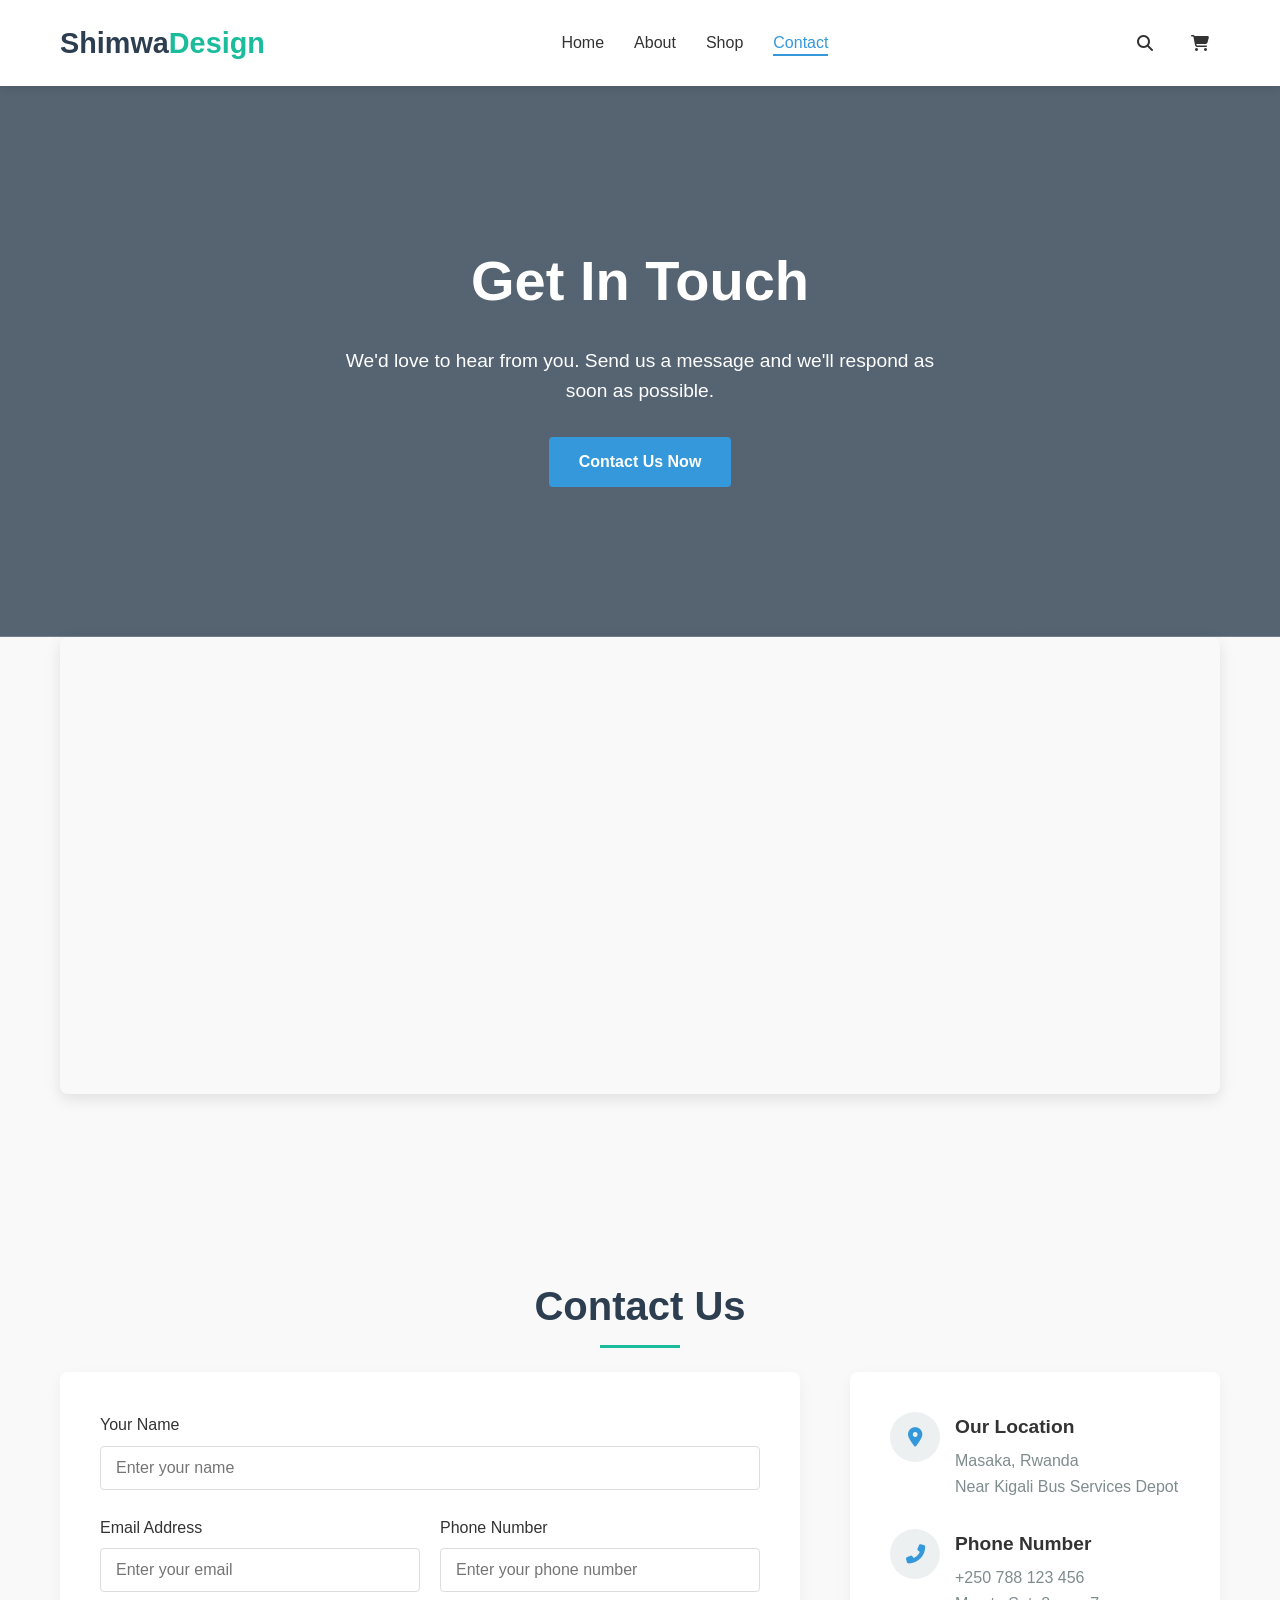
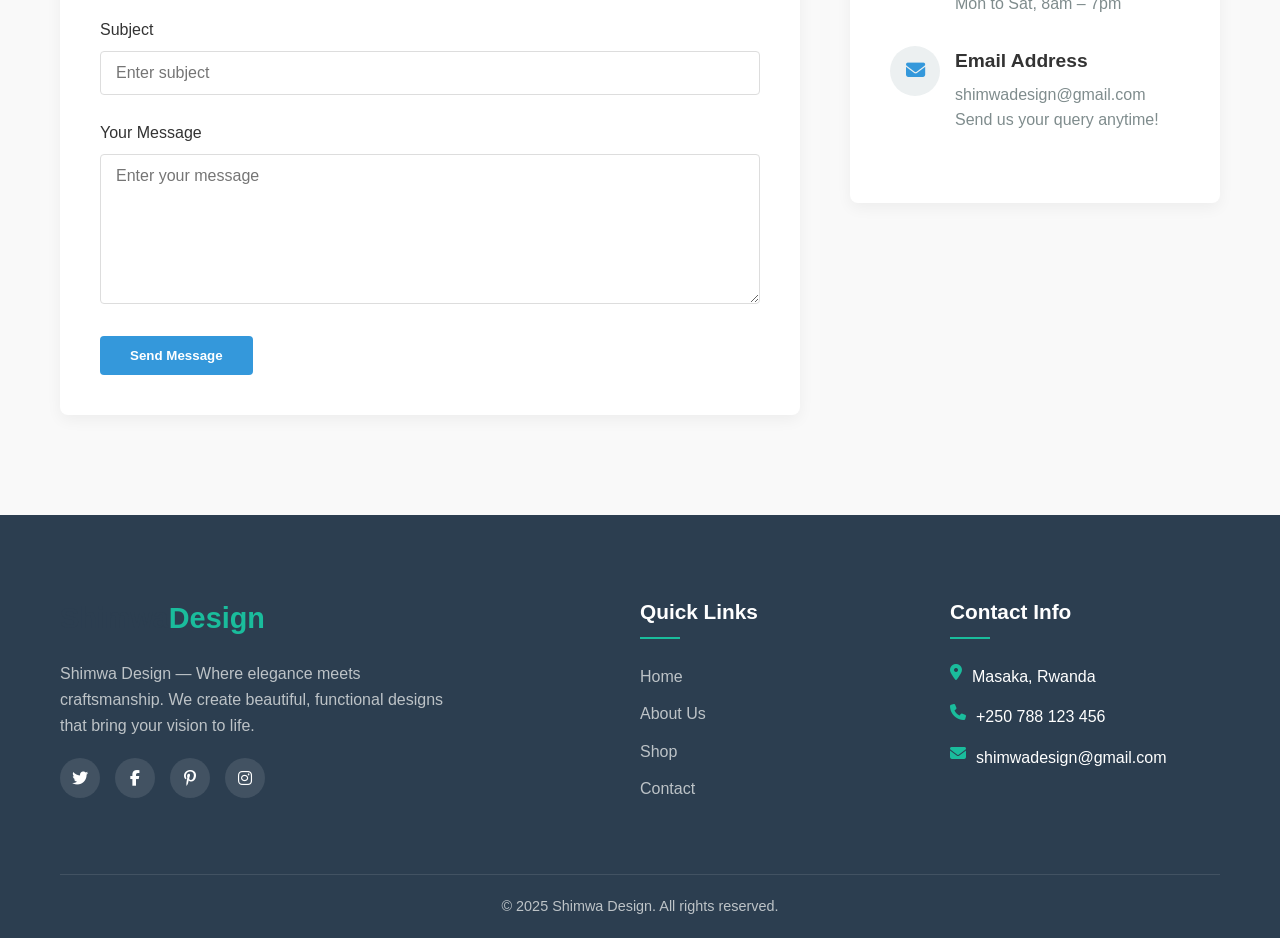
<file: contact.html>
<!DOCTYPE html>
<html lang="en">
<head>
    <meta charset="UTF-8">
    <meta name="viewport" content="width=device-width, initial-scale=1.0">
    <title>Shimwa Design | Contact Us</title>
    <link rel="stylesheet" href="https://cdnjs.cloudflare.com/ajax/libs/font-awesome/6.4.0/css/all.min.css">
    <link rel="stylesheet" href="assets/css/fundamental/styles.css">
</head>
<body>
    <!-- Header -->
    <header>
        <div class="container">
            <div class="header-container">
                <div class="logo">Shimwa<span>Design</span></div>
                
                <div class="mobile-toggle">
                    <i class="fas fa-bars"></i>
                </div>
                
                <nav>
                    <ul class="nav-menu">
                        <li><a href="index.html">Home</a></li>
                        <li><a href="about.html" class="active">About</a></li>
                        
                        <li><a href="shop.html">Shop</a></li>
                        <li><a href="contact.html">Contact</a></li>
                    </ul>
                </nav>
                
                 <div class="nav-icons">
                    <a href="#"><i class="fas fa-search"></i></a>
                    <a href="shop.html"><i class="fas fa-shopping-cart"></i></a>
                </div>
            </div>
        </div>
    </header>

    <!-- Hero Section -->
    <section class="hero">
        <div class="container">
            <h1>Get In Touch</h1>
            <p>We'd love to hear from you. Send us a message and we'll respond as soon as possible.</p>
            <a href="#contact" class="btn">Contact Us Now</a>
        </div>
    </section>

    <!-- Map Section -->
    <section class="map-section">
        <div class="container">
            <div class="map-container">
                <iframe 
                    src="https://www.google.com/maps/embed?pb=!1m18!1m12!1m3!1d3987.4399221094964!2d30.108230738243957!3d-1.9784493367802307!2m3!1f0!2f0!3f0!3m2!1i1024!2i768!4f13.1!3m3!1m2!1s0x19dca92011b71347%3A0xcbf2ae54c153042d!2sIPRC%20Kicukiro%20Ecology%20Tennis%20Club!5e0!3m2!1sen!2srw!4v1756134521044!5m2!1sen!2srw" 
                    width="100%" 
                    height="450" 
                    style="border:0;" 
                    allowfullscreen="" 
                    loading="lazy" 
                    referrerpolicy="no-referrer-when-downgrade">
                </iframe>
            </div>
        </div>
    </section>

    <!-- Contact Section -->
    <section class="contact-section" id="contact">
        <div class="container">
            <h2 class="section-title">Contact Us</h2>
            
            <div class="contact-container">
                <div class="contact-form">
                    <form id="contactForm">
                        <div class="form-group">
                            <label for="name">Your Name</label>
                            <input type="text" id="name" class="form-control" placeholder="Enter your name" required>
                        </div>
                        
                        <div class="form-row">
                            <div class="form-group">
                                <label for="email">Email Address</label>
                                <input type="email" id="email" class="form-control" placeholder="Enter your email" required>
                            </div>
                            
                            <div class="form-group">
                                <label for="phone">Phone Number</label>
                                <input type="tel" id="phone" class="form-control" placeholder="Enter your phone number">
                            </div>
                        </div>
                        
                        <div class="form-group">
                            <label for="subject">Subject</label>
                            <input type="text" id="subject" class="form-control" placeholder="Enter subject" required>
                        </div>
                        
                        <div class="form-group">
                            <label for="message">Your Message</label>
                            <textarea id="message" class="form-control" placeholder="Enter your message" required></textarea>
                        </div>
                        
                        <button type="submit" class="btn">Send Message</button>
                    </form>
                </div>
                
                <div class="contact-info">
                    <div class="info-item">
                        <div class="info-icon">
                            <i class="fas fa-map-marker-alt"></i>
                        </div>
                        <div class="info-content">
                            <h3>Our Location</h3>
                            <p>Masaka, Rwanda<br>Near Kigali Bus Services Depot</p>
                        </div>
                    </div>
                    
                    <div class="info-item">
                        <div class="info-icon">
                            <i class="fas fa-phone-alt"></i>
                        </div>
                        <div class="info-content">
                            <h3>Phone Number</h3>
                            <p>+250 788 123 456<br>Mon to Sat, 8am – 7pm</p>
                        </div>
                    </div>
                    
                    <div class="info-item">
                        <div class="info-icon">
                            <i class="fas fa-envelope"></i>
                        </div>
                        <div class="info-content">
                            <h3>Email Address</h3>
                            <p>shimwadesign@gmail.com<br>Send us your query anytime!</p>
                        </div>
                    </div>
                </div>
            </div>
        </div>
    </section>

    <!-- Footer -->
    <footer>
        <div class="container">
            <div class="footer-container">
                <div class="footer-about">
                    <div class="logo">Shimwa<span>Design</span></div>
                    <p>Shimwa Design — Where elegance meets craftsmanship. We create beautiful, functional designs that bring your vision to life.</p>
                    <div class="social-links">
                        <a href="#"><i class="fab fa-twitter"></i></a>
                        <a href="#"><i class="fab fa-facebook-f"></i></a>
                        <a href="#"><i class="fab fa-pinterest-p"></i></a>
                        <a href="#"><i class="fab fa-instagram"></i></a>
                    </div>
                </div>
                
                <div class="footer-links">
                    <h3>Quick Links</h3>
                    <ul>
                        <li><a href="index.html">Home</a></li>
                        <li><a href="about.html">About Us</a></li>
                       <li><a href="shop.html">Shop</a></li>
                        <li><a href="contact.html">Contact</a></li>
                    </ul>
                </div>
                
                <div class="footer-contact">
                    <h3>Contact Info</h3>
                    <ul>
                        <li>
                            <i class="fas fa-map-marker-alt"></i>
                            <span>Masaka, Rwanda</span>
                        </li>
                        <li>
                            <i class="fas fa-phone"></i>
                            <span>+250 788 123 456</span>
                        </li>
                        <li>
                            <i class="fas fa-envelope"></i>
                            <span>shimwadesign@gmail.com</span>
                        </li>
                    </ul>
                </div>
            </div>
            
            <div class="footer-bottom">
                <p>&copy; 2025 Shimwa Design. All rights reserved.</p>
            </div>
        </div>
    </footer>

    <script src="assets/js/fundamental/script.js"></script>
</body>
</html>
</file>
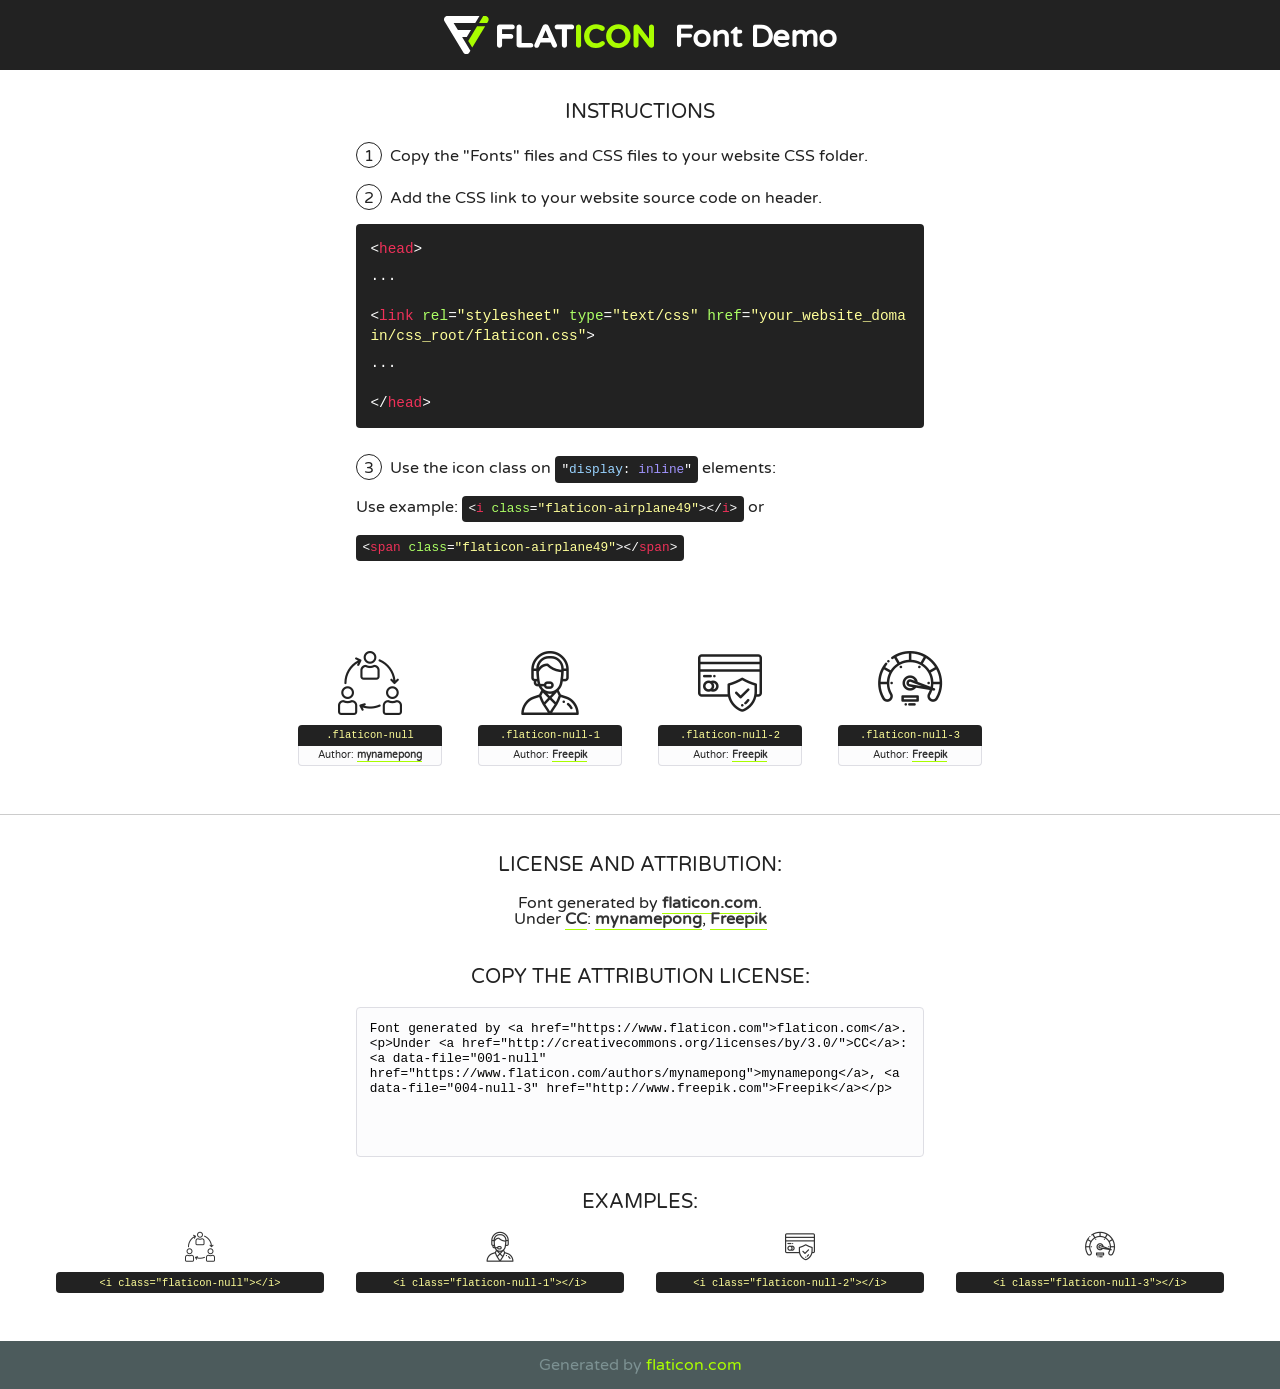
<file: assets/fonts/flaticon.html>
<!DOCTYPE html>
<!--
  Flaticon icon font: Flaticon
  Creation date: 03/06/2020 12:20
-->
<html>
<!DOCTYPE html>
<html>

<head>
    <title>Flaticon WebFont</title>
    <link href="http://fonts.googleapis.com/css?family=Varela+Round" rel="stylesheet" type="text/css" />
    <link rel="stylesheet" type="text/css" href="flaticon.css">
    <meta charset="UTF-8">
    <style>
    html, body, div, span, applet, object, iframe,
    h1, h2, h3, h4, h5, h6, p, blockquote, pre,
    a, abbr, acronym, address, big, cite, code,
    del, dfn, em, img, ins, kbd, q, s, samp,
    small, strike, strong, sub, sup, tt, var,
    b, u, i, center,
    dl, dt, dd, ol, ul, li,
    fieldset, form, label, legend,
    table, caption, tbody, tfoot, thead, tr, th, td,
    article, aside, canvas, details, embed, 
    figure, figcaption, footer, header, hgroup, 
    menu, nav, output, ruby, section, summary,
    time, mark, audio, video {
        margin: 0;
        padding: 0;
        border: 0;
        font-size: 100%;
        font: inherit;
        vertical-align: baseline;
    }
    /* HTML5 display-role reset for older browsers */
    article, aside, details, figcaption, figure, 
    footer, header, hgroup, menu, nav, section {
        display: block;
    }
    body {
        line-height: 1;
    }
    ol, ul {
        list-style: none;
    }
    blockquote, q {
        quotes: none;
    }
    blockquote:before, blockquote:after,
    q:before, q:after {
        content: '';
        content: none;
    }
    table {
        border-collapse: collapse;
        border-spacing: 0;
    }
    body {
        font-family: 'Varela Round', Helvetica, Arial, sans-serif;
        font-size: 16px;
        color: #222;
    }
    a {
        color: #333;
        border-bottom: 1px solid #a9fd00;
        font-weight: bold;
        text-decoration: none;
    }
    * {
        -moz-box-sizing: border-box;
        -webkit-box-sizing: border-box;
        box-sizing: border-box;
        margin: 0;
        padding: 0;
    }
    [class^="flaticon-"]:before, [class*=" flaticon-"]:before, [class^="flaticon-"]:after, [class*=" flaticon-"]:after {
        font-family: Flaticon;
        font-size: 30px;
        font-style: normal;
        margin-left: 20px;
        color: #333;
    }
    .wrapper {
        max-width: 600px;
        margin: auto;
        padding: 0 1em;
    }
    .title {
        font-size: 1.25em;
        text-align: center;
        margin-bottom: 1em;
        text-transform: uppercase;
    }
    header {
        text-align: center;
        background-color: #222;
        color: #fff;
        padding: 1em;
    }
    header .logo {
        width: 210px;
        height: 38px;
        display: inline-block;
        vertical-align: middle;
        margin-right: 1em;
        border: none;
    }
    header strong {
        font-size: 1.95em;
        font-weight: bold;
        vertical-align: middle;
        margin-top: 5px;
        display: inline-block;
    }
    .demo {
        margin: 2em auto;
        line-height: 1.25em;
    }
    .demo ul li {
        margin-bottom: 1em;
    }
    .demo ul li .num {
        color: #222;
        border-radius: 20px;
        display: inline-block;
        width: 26px;
        padding: 3px;
        height: 26px;
        text-align: center;
        margin-right: 0.5em;
        border: 1px solid #222;
    }
    .demo ul li code {
        background-color: #222;
        border-radius: 4px;
        padding: 0.25em 0.5em;
        display: inline-block;
        color: #fff;
        font-family: Consolas,Monaco,Lucida Console,Liberation Mono,DejaVu Sans Mono,Bitstream Vera Sans Mono,Courier New, monospace;
        font-weight: lighter;
        margin-top: 1em;
        font-size: 0.8em;
        word-break: break-all;
    }
    .demo ul li code.big {
        padding: 1em;
        font-size: 0.9em;
    }
    .demo ul li code .red {
        color: #EF3159;
    }
    .demo ul li code .green {
        color: #ACFF65;
    }
    .demo ul li code .yellow {
        color: #FFFF99;
    }
    .demo ul li code .blue {
        color: #99D3FF;
    }
    .demo ul li code .purple {
        color: #A295FF;
    }
    .demo ul li code .dots {
        margin-top: 0.5em;
        display: block;
    }
    #glyphs {
        border-bottom: 1px solid #ccc;
        padding: 2em 0;
        text-align: center;
    }
    .glyph {
        display: inline-block;
        width: 9em;
        margin: 1em;
        text-align: center;
        vertical-align: top;
        background: #FFF;
    }
    .glyph .glyph-icon {
        padding: 10px;
        display: block;
        font-family:"Flaticon";
        font-size: 64px;
        line-height: 1;
    }
    .glyph .glyph-icon:before {
        font-size: 64px;
        color: #222;
        margin-left: 0;
    }
    .class-name {
        font-size: 0.65em;
        background-color: #222;
        color: #fff;
        border-radius: 4px 4px 0 0;
        padding: 0.5em;
        color: #FFFF99;
        font-family: Consolas,Monaco,Lucida Console,Liberation Mono,DejaVu Sans Mono,Bitstream Vera Sans Mono,Courier New, monospace;
    }
    .author-name {
        font-size: 0.6em;
        background-color: #fcfcfd;
        border: 1px solid #DEDEE4;
        border-top: 0;
        border-radius: 0 0 4px 4px;
        padding: 0.5em;
    }
    .class-name:last-child {
        font-size: 10px;
        color:#888;
    }
    .class-name:last-child a {
        font-size: 10px;
        color:#555;
    }
    .class-name:last-child a:hover {
        color:#a9fd00;
    }
    .glyph > input {
        display: block;
        width: 100px;
        margin: 5px auto;
        text-align: center;
        font-size: 12px;
        cursor: text;
    }
    .glyph > input.icon-input {
        font-family:"Flaticon";
        font-size: 16px;
        margin-bottom: 10px;
    }
    .attribution .title {
        margin-top: 2em;
    }
    .attribution textarea {
        background-color: #fcfcfd;
        padding: 1em;
        border: none;
        box-shadow: none;
        border: 1px solid #DEDEE4;
        border-radius: 4px;
        resize: none;
        width: 100%;
        height: 150px;
        font-size: 0.8em;
        font-family: Consolas,Monaco,Lucida Console,Liberation Mono,DejaVu Sans Mono,Bitstream Vera Sans Mono,Courier New, monospace;
        -webkit-appearance: none;
    }
    .iconsuse {
        margin: 2em auto;
        text-align: center;
        max-width: 1200px;
    }
    .iconsuse:after {
        content: '';
        display: table;
        clear: both;
    }
    .iconsuse .image {
        float: left;
        width: 25%;
        padding: 0 1em;
    }
    .iconsuse .image p {
        margin-bottom: 1em;
    }
    .iconsuse .image span {
        display: block;
        font-size: 0.65em;
        background-color: #222;
        color: #fff;
        border-radius: 4px;
        padding: 0.5em;
        color: #FFFF99;
        margin-top: 1em;
        font-family: Consolas,Monaco,Lucida Console,Liberation Mono,DejaVu Sans Mono,Bitstream Vera Sans Mono,Courier New, monospace;
    }
    #footer {
        text-align: center;
        background-color: #4C5B5C;
        color: #7c9192;
        padding: 1em;
    }
    #footer a {
        border: none;
        color: #a9fd00;
        font-weight: normal;
    }
    @media (max-width: 960px) {
        .iconsuse .image {
            width: 50%;
        }
    }
    @media (max-width: 560px) {
        .iconsuse .image {
            width: 100%;
        }
    }
    </style>
</head>

<body class="characters-off">

    <header>
        <a href="https://www.flaticon.com" target="_blank" class="logo">
            <svg version="1.1" xmlns="http://www.w3.org/2000/svg" xmlns:xlink="http://www.w3.org/1999/xlink" xmlns:a="http://ns.adobe.com/AdobeSVGViewerExtensions/3.0/" viewBox="0 0 560.875 102.036" enable-background="new 0 0 560.875 102.036" xml:space="preserve">
                <defs>
                </defs>
                <g>
                    <g class="letters">
                        <path fill="#ffffff" d="M141.596,29.675c0-3.777,2.985-6.767,6.764-6.767h34.438c3.426,0,6.15,2.728,6.15,6.15
                        c0,3.43-2.724,6.149-6.15,6.149h-27.674v13.091h23.719c3.429,0,6.151,2.724,6.151,6.15c0,3.43-2.723,6.149-6.151,6.149h-23.719
                        v17.574c0,3.773-2.986,6.761-6.764,6.761c-3.779,0-6.764-2.989-6.764-6.761V29.675z"></path>
                        <path fill="#ffffff" d="M193.844,29.149c0-3.781,2.985-6.767,6.764-6.767c3.776,0,6.763,2.985,6.763,6.767v42.957h25.039
                        c3.426,0,6.149,2.726,6.149,6.153c0,3.425-2.723,6.15-6.149,6.15h-31.802c-3.779,0-6.764-2.986-6.764-6.768V29.149z"></path>
                        <path fill="#ffffff" d="M241.891,75.71l21.438-48.407c1.492-3.341,4.215-5.357,7.906-5.357h0.792
                        c3.686,0,6.323,2.017,7.815,5.357l21.439,48.407c0.436,0.967,0.701,1.845,0.701,2.723c0,3.602-2.809,6.501-6.414,6.501
                        c-3.161,0-5.269-1.845-6.499-4.655l-4.132-9.661h-27.059l-4.301,10.102c-1.144,2.631-3.426,4.214-6.237,4.214
                        c-3.517,0-6.24-2.81-6.24-6.325C241.1,77.64,241.451,76.677,241.891,75.71z M279.932,58.666l-8.521-20.297l-8.526,20.297H279.932
                        z"></path>
                        <path fill="#ffffff" d="M314.864,35.387H301.86c-3.429,0-6.239-2.813-6.239-6.238c0-3.429,2.811-6.24,6.239-6.24h39.533
                        c3.426,0,6.237,2.811,6.237,6.24c0,3.425-2.811,6.238-6.237,6.238h-13.001v42.785c0,3.773-2.99,6.761-6.764,6.761
                        c-3.779,0-6.764-2.989-6.764-6.761V35.387z"></path>
                        <path fill="#A9FD00" d="M352.615,29.149c0-3.781,2.985-6.767,6.767-6.767c3.774,0,6.761,2.985,6.761,6.767v49.024
                        c0,3.773-2.987,6.761-6.761,6.761c-3.781,0-6.767-2.989-6.767-6.761V29.149z"></path>
                        <path fill="#A9FD00" d="M374.132,53.836v-0.179c0-17.481,13.178-31.801,32.065-31.801c9.22,0,15.459,2.458,20.557,6.238
                        c1.402,1.054,2.637,2.985,2.637,5.357c0,3.692-2.985,6.59-6.681,6.59c-1.845,0-3.071-0.702-4.044-1.319
                        c-3.776-2.813-7.729-4.393-12.562-4.393c-10.364,0-17.831,8.611-17.831,19.154v0.173c0,10.542,7.291,19.329,17.831,19.329
                        c5.715,0,9.492-1.756,13.359-4.834c1.049-0.874,2.458-1.491,4.039-1.491c3.429,0,6.325,2.813,6.325,6.236
                        c0,2.106-1.056,3.78-2.282,4.834c-5.539,4.834-12.036,7.733-21.878,7.733C387.572,85.464,374.132,71.493,374.132,53.836z"></path>
                        <path fill="#A9FD00" d="M433.009,53.836v-0.179c0-17.481,13.79-31.801,32.766-31.801c18.981,0,32.592,14.143,32.592,31.628v0.173
                        c0,17.483-13.785,31.807-32.769,31.807C446.625,85.464,433.009,71.32,433.009,53.836z M484.224,53.836v-0.179
                        c0-10.539-7.725-19.326-18.626-19.326c-10.893,0-18.449,8.611-18.449,19.154v0.173c0,10.542,7.73,19.329,18.626,19.329
                        C476.676,72.986,484.224,64.378,484.224,53.836z"></path>
                        <path fill="#A9FD00" d="M506.233,29.321c0-3.774,2.99-6.763,6.767-6.763h1.401c3.252,0,5.183,1.583,7.029,3.953l26.093,34.265
                        V29.059c0-3.692,2.99-6.677,6.681-6.677c3.683,0,6.671,2.985,6.671,6.677v48.934c0,3.78-2.987,6.765-6.764,6.765h-0.436
                        c-3.257,0-5.188-1.581-7.034-3.953l-27.056-35.492v32.944c0,3.687-2.985,6.676-6.678,6.676c-3.683,0-6.673-2.989-6.673-6.676
                        V29.321z"></path>
                    </g>
                    <g class="insignia">
                        <path fill="#ffffff" d="M48.372,56.137h12.517l11.156-18.537H37.186L25.688,18.539h57.825L94.668,0H9.271
                        C5.925,0,2.842,1.801,1.198,4.716c-1.644,2.907-1.593,6.482,0.134,9.343l50.38,83.501c1.678,2.781,4.689,4.476,7.938,4.476
                        c3.246,0,6.257-1.695,7.935-4.476l2.898-4.804L48.372,56.137z"></path>
                        <g class="i">
                            <path fill="#A9FD00" d="M93.575,18.539h0.031v0.004l21.652,0.004l2.705-4.488c1.727-2.861,1.778-6.436,0.133-9.343
                            C116.454,1.801,113.371,0,110.026,0h-5.294L93.575,18.539z"></path>
                            <polygon fill="#A9FD00" points="88.291,27.356 64.725,66.486 75.519,84.404 109.942,27.356"></polygon>
                        </g>
                    </g>
                </g>
            </svg>
        </a>
        <strong>Font Demo</strong>
    </header>


    <section class="demo wrapper">

        <p class="title">Instructions</p>

        <ul>
            <li>
                <span class="num">1</span>Copy the "Fonts" files and CSS files to your website CSS folder.
            </li>
            <li>
                <span class="num">2</span>Add the CSS link to your website source code on header.
                <code class="big">
                    &lt;<span class="red">head</span>&gt;
                    <br/><span class="dots">...</span>
                    <br/>&lt;<span class="red">link</span> <span class="green">rel</span>=<span class="yellow">"stylesheet"</span> <span class="green">type</span>=<span class="yellow">"text/css"</span> <span class="green">href</span>=<span class="yellow">"your_website_domain/css_root/flaticon.css"</span>&gt;
                    <br/><span class="dots">...</span>
                    <br/>&lt;/<span class="red">head</span>&gt;
                </code>
            </li>

            <li>
                <p>
                    <span class="num">3</span>Use the icon class on <code>"<span class="blue">display</span>:<span class="purple"> inline</span>"</code> elements:
                    <br />
                    Use example: <code>&lt;<span class="red">i</span> <span class="green">class</span>=<span class="yellow">&quot;flaticon-airplane49&quot;</span>&gt;&lt;/<span class="red">i</span>&gt;</code> or <code>&lt;<span class="red">span</span> <span class="green">class</span>=<span class="yellow">&quot;flaticon-airplane49&quot;</span>&gt;&lt;/<span class="red">span</span>&gt;</code>
            </li>
        </ul>

    </section>




   <section id="glyphs">          
    
      
        <div class="glyph"><div class="glyph-icon flaticon-null"></div>
            <div class="class-name">.flaticon-null</div>
            <div class="author-name">Author: <a data-file="001-null" href="https://www.flaticon.com/authors/mynamepong">mynamepong</a> </div> 
        </div>        
        
        <div class="glyph"><div class="glyph-icon flaticon-null-1"></div>
            <div class="class-name">.flaticon-null-1</div>
            <div class="author-name">Author: <a data-file="002-null-1" href="http://www.freepik.com">Freepik</a> </div> 
        </div>        
        
        <div class="glyph"><div class="glyph-icon flaticon-null-2"></div>
            <div class="class-name">.flaticon-null-2</div>
            <div class="author-name">Author: <a data-file="003-null-2" href="http://www.freepik.com">Freepik</a> </div> 
        </div>        
        
        <div class="glyph"><div class="glyph-icon flaticon-null-3"></div>
            <div class="class-name">.flaticon-null-3</div>
            <div class="author-name">Author: <a data-file="004-null-3" href="http://www.freepik.com">Freepik</a> </div> 
        </div>        
        

    </section>



    <section class="attribution wrapper"   style="text-align:center;">

      <div class="title">License and attribution:</div><div class="attrDiv">Font generated by <a href="https://www.flaticon.com">flaticon.com</a>. <div><p>Under <a href="http://creativecommons.org/licenses/by/3.0/">CC</a>: <a data-file="001-null" href="https://www.flaticon.com/authors/mynamepong">mynamepong</a>, <a data-file="004-null-3" href="http://www.freepik.com">Freepik</a></p>  </div>
      </div>
      <div class="title">Copy the Attribution License:</div>

    <textarea onclick="this.focus();this.select();">Font generated by &lt;a href=&quot;https://www.flaticon.com&quot;&gt;flaticon.com&lt;/a&gt;. <p>Under <a href="http://creativecommons.org/licenses/by/3.0/">CC</a>: <a data-file="001-null" href="https://www.flaticon.com/authors/mynamepong">mynamepong</a>, <a data-file="004-null-3" href="http://www.freepik.com">Freepik</a></p>  
     </textarea>

    </section>

    <section class="iconsuse">

          <div class="title">Examples:</div>            
             
            <div class="image">
                <p>
                    <i class="glyph-icon flaticon-null"></i> 
                    <span>&lt;i class=&quot;flaticon-null&quot;&gt;&lt;/i&gt;</span>
                </p>
            </div>
            
            <div class="image">
                <p>
                    <i class="glyph-icon flaticon-null-1"></i> 
                    <span>&lt;i class=&quot;flaticon-null-1&quot;&gt;&lt;/i&gt;</span>
                </p>
            </div>
            
            <div class="image">
                <p>
                    <i class="glyph-icon flaticon-null-2"></i> 
                    <span>&lt;i class=&quot;flaticon-null-2&quot;&gt;&lt;/i&gt;</span>
                </p>
            </div>
            
            <div class="image">
                <p>
                    <i class="glyph-icon flaticon-null-3"></i> 
                    <span>&lt;i class=&quot;flaticon-null-3&quot;&gt;&lt;/i&gt;</span>
                </p>
            </div>
                       
        </div>
                            
    </section>

<div id="footer">
    <div>Generated by <a href="https://www.flaticon.com">flaticon.com</a>
    </div>
</div>



</body>
</html>
</file>
<file: assets/css/fundamental/styles.css>
/* Reset and Base Styles */
* {
    margin: 0;
    padding: 0;
    box-sizing: border-box;
    font-family: 'Segoe UI', Tahoma, Geneva, Verdana, sans-serif;
}

:root {
    --primary: #2c3e50;
    --secondary: #3498db;
    --accent: #1abc9c;
    --light: #ecf0f1;
    --dark: #2c3e50;
    --text: #333;
    --text-light: #7f8c8d;
}

body {
    color: var(--text);
    line-height: 1.6;
    background-color: #f9f9f9;
}

a {
    text-decoration: none;
    color: inherit;
}

ul {
    list-style: none;
}

.container {
    width: 100%;
    max-width: 1200px;
    margin: 0 auto;
    padding: 0 20px;
}

.btn {
    display: inline-block;
    padding: 12px 30px;
    background-color: var(--secondary);
    color: white;
    border: none;
    border-radius: 4px;
    cursor: pointer;
    font-weight: 600;
    transition: all 0.3s ease;
}

.btn:hover {
    background-color: #2980b9;
    transform: translateY(-2px);
}

.section-title {
    font-size: 2.5rem;
    margin-bottom: 1.5rem;
    color: var(--primary);
    position: relative;
    padding-bottom: 10px;
    text-align: center;
}

.section-title::after {
    content: '';
    position: absolute;
    bottom: 0;
    left: 50%;
    transform: translateX(-50%);
    width: 80px;
    height: 3px;
    background-color: var(--accent);
}

.section-subtitle {
    text-align: center;
    max-width: 700px;
    margin: 0 auto 50px;
    color: var(--text-light);
    font-size: 1.1rem;
}

/* Header Styles */
header {
    background-color: white;
    box-shadow: 0 2px 10px rgba(0, 0, 0, 0.1);
    position: sticky;
    top: 0;
    z-index: 1000;
}

.header-container {
    display: flex;
    justify-content: space-between;
    align-items: center;
    padding: 20px 0;
}

.logo {
    font-size: 1.8rem;
    font-weight: 700;
    color: var(--primary);
}

.logo span {
    color: var(--accent);
}

.nav-menu {
    display: flex;
    gap: 30px;
}

.nav-menu a {
    font-weight: 500;
    transition: color 0.3s;
    position: relative;
}

.nav-menu a:hover {
    color: var(--secondary);
}

.nav-menu a.active {
    color: var(--secondary);
}

.nav-menu a.active::after {
    content: '';
    position: absolute;
    bottom: -5px;
    left: 0;
    width: 100%;
    height: 2px;
    background-color: var(--secondary);
}

.header-btn {
    background-color: var(--accent);
}

.header-btn:hover {
    background-color: #16a085;
}

.mobile-toggle {
    display: none;
    font-size: 1.5rem;
    cursor: pointer;
}

.nav-icons {
    display: flex;
    gap: 15px;
}

.nav-icons a {
    display: flex;
    align-items: center;
    justify-content: center;
    width: 40px;
    height: 40px;
    border-radius: 50%;
    transition: all 0.3s;
}

.nav-icons a:hover {
    background-color: var(--light);
    color: var(--secondary);
}

/* Hero Section */
.hero {
    background: linear-gradient(rgba(44, 62, 80, 0.8), rgba(44, 62, 80, 0.8)), url('https://images.unsplash.com/photo-1497366754035-f200968a6e72?ixlib=rb-4.0.3&ixid=M3wxMjA3fDB8MHxwaG90by1wYWdlfHx8fGVufDB8fHx8fA%3D%3D&auto=format&fit=crop&w=1500&q=80');
    background-size: cover;
    background-position: center;
    color: white;
    padding: 150px 0;
    text-align: center;
}

.hero h1 {
    font-size: 3.5rem;
    margin-bottom: 20px;
}

.hero p {
    font-size: 1.2rem;
    max-width: 600px;
    margin: 0 auto 30px;
}

/* Services Overview Section */
.services-overview {
    padding: 100px 0;
}

.services-grid {
    display: grid;
    grid-template-columns: repeat(auto-fit, minmax(300px, 1fr));
    gap: 30px;
}

.service-card {
    background: white;
    border-radius: 8px;
    overflow: hidden;
    box-shadow: 0 5px 15px rgba(0, 0, 0, 0.05);
    transition: all 0.3s ease;
}

.service-card:hover {
    transform: translateY(-10px);
    box-shadow: 0 15px 30px rgba(0, 0, 0, 0.1);
}

.service-img {
    height: 200px;
    overflow: hidden;
}

.service-img img {
    width: 100%;
    height: 100%;
    object-fit: cover;
    transition: transform 0.5s;
}

.service-card:hover .service-img img {
    transform: scale(1.1);
}

.service-content {
    padding: 25px;
    text-align: center;
}

.service-content span {
    display: inline-block;
    width: 40px;
    height: 40px;
    background-color: var(--accent);
    color: white;
    border-radius: 50%;
    line-height: 40px;
    margin-bottom: 15px;
    font-weight: bold;
}

.service-content h3 {
    margin-bottom: 15px;
    color: var(--primary);
}

.service-content h3 a {
    color: var(--primary);
    transition: color 0.3s;
}

.service-content h3 a:hover {
    color: var(--secondary);
}

.service-content p {
    color: var(--text-light);
}

/* About Section */
.about-section {
    padding: 100px 0;
    background-color: var(--light);
}

.about-content {
    display: grid;
    grid-template-columns: 1fr 1fr;
    gap: 50px;
    align-items: center;
}

.about-text h2 {
    font-size: 2.5rem;
    margin-bottom: 20px;
    color: var(--primary);
}

.about-text p {
    margin-bottom: 20px;
    color: var(--text);
}

.about-text .pera-top {
    font-size: 1.1rem;
    font-weight: 500;
}

.about-image {
    border-radius: 8px;
    overflow: hidden;
    box-shadow: 0 5px 15px rgba(0, 0, 0, 0.1);
}

.about-image img {
    width: 100%;
    height: auto;
    display: block;
}

/* Services Details Section */
.services-details {
    padding: 100px 0;
}

.services-details-grid {
    display: grid;
    grid-template-columns: repeat(auto-fit, minmax(250px, 1fr));
    gap: 30px;
}

.service-detail-card {
    display: flex;
    align-items: flex-start;
    background: white;
    padding: 30px;
    border-radius: 8px;
    box-shadow: 0 5px 15px rgba(0, 0, 0, 0.05);
    transition: all 0.3s ease;
}

.service-detail-card:hover {
    transform: translateY(-5px);
    box-shadow: 0 10px 25px rgba(0, 0, 0, 0.1);
}

.service-icon {
    margin-right: 20px;
    flex-shrink: 0;
    width: 60px;
    height: 60px;
    background-color: var(--light);
    border-radius: 50%;
    display: flex;
    align-items: center;
    justify-content: center;
    color: var(--accent);
    font-size: 1.5rem;
}

.service-detail-content h5 {
    margin-bottom: 10px;
    font-size: 1.2rem;
    color: var(--primary);
}

.service-detail-content p {
    color: var(--text-light);
}

/* Video Section */
.video-section {
    background: linear-gradient(rgba(44, 62, 80, 0.8), rgba(44, 62, 80, 0.8)), url('https://images.unsplash.com/photo-1441986300917-64674bd600d8?ixlib=rb-4.0.3&ixid=M3wxMjA3fDB8MHxwaG90by1wYWdlfHx8fGVufDB8fHx8fA%3D%3D&auto=format&fit=crop&w=1500&q=80');
    background-size: cover;
    background-position: center;
    color: white;
    text-align: center;
    padding: 100px 0;
}

.video-content h2 {
    color: white;
    margin-bottom: 20px;
}

.video-content p {
    max-width: 600px;
    margin: 0 auto 30px;
}

.video-play-btn {
    display: inline-flex;
    align-items: center;
    justify-content: center;
    width: 80px;
    height: 80px;
    background-color: var(--accent);
    color: white;
    border-radius: 50%;
    font-size: 24px;
    text-decoration: none;
    transition: all 0.3s ease;
}

.video-play-btn:hover {
    background-color: white;
    color: var(--accent);
    transform: scale(1.1);
}

/* Testimonials Section */
.testimonials-section {
    padding: 100px 0;
    background-color: var(--light);
}

.testimonials-grid {
    display: grid;
    grid-template-columns: repeat(auto-fit, minmax(300px, 1fr));
    gap: 30px;
}

.testimonial-card {
    background: white;
    border-radius: 8px;
    box-shadow: 0 5px 15px rgba(0, 0, 0, 0.05);
    padding: 30px;
    position: relative;
}

.testimonial-content {
    position: relative;
    margin-bottom: 20px;
}

.quotes-sign {
    position: absolute;
    top: -10px;
    left: -10px;
    opacity: 0.2;
    width: 50px;
}

.testimonial-content p {
    font-style: italic;
    color: var(--text);
}

.testimonial-author {
    display: flex;
    align-items: center;
}

.author-img {
    margin-right: 15px;
}

.author-img img {
    width: 50px;
    height: 50px;
    border-radius: 50%;
    object-fit: cover;
}

.author-info span {
    font-weight: 600;
    display: block;
    color: var(--primary);
}

.author-info p {
    color: var(--text-light);
    font-size: 14px;
}

/* Instagram Section */
.instagram-section {
    padding: 100px 0;
}

.instagram-grid {
    display: grid;
    grid-template-columns: repeat(auto-fit, minmax(250px, 1fr));
    gap: 20px;
}

.instagram-item {
    position: relative;
    border-radius: 8px;
    overflow: hidden;
}

.instagram-item img {
    width: 100%;
    height: 250px;
    object-fit: cover;
    transition: transform 0.5s;
}

.instagram-item:hover img {
    transform: scale(1.1);
}

.instagram-item a {
    position: absolute;
    top: 50%;
    left: 50%;
    transform: translate(-50%, -50%);
    width: 50px;
    height: 50px;
    background-color: var(--accent);
    color: white;
    border-radius: 50%;
    display: flex;
    align-items: center;
    justify-content: center;
    opacity: 0;
    transition: all 0.3s ease;
    text-decoration: none;
    font-size: 20px;
}

.instagram-item:hover a {
    opacity: 1;
}

/* Contact Section */
.contact-section {
    padding: 100px 0;
}

.contact-container {
    display: grid;
    grid-template-columns: 2fr 1fr;
    gap: 50px;
}

.contact-form {
    background: white;
    padding: 40px;
    border-radius: 8px;
    box-shadow: 0 5px 15px rgba(0, 0, 0, 0.05);
}

.form-group {
    margin-bottom: 25px;
}

.form-group label {
    display: block;
    margin-bottom: 8px;
    font-weight: 500;
}

.form-control {
    width: 100%;
    padding: 12px 15px;
    border: 1px solid #ddd;
    border-radius: 4px;
    font-size: 1rem;
    transition: border 0.3s;
}

.form-control:focus {
    border-color: var(--secondary);
    outline: none;
}

textarea.form-control {
    min-height: 150px;
    resize: vertical;
}

.form-row {
    display: grid;
    grid-template-columns: 1fr 1fr;
    gap: 20px;
}

.contact-info {
    background: white;
    padding: 40px;
    border-radius: 8px;
    box-shadow: 0 5px 15px rgba(0, 0, 0, 0.05);
    height: fit-content;
}

.info-item {
    display: flex;
    align-items: flex-start;
    margin-bottom: 30px;
}

.info-icon {
    background-color: var(--light);
    width: 50px;
    height: 50px;
    border-radius: 50%;
    display: flex;
    align-items: center;
    justify-content: center;
    margin-right: 15px;
    color: var(--secondary);
    font-size: 1.2rem;
}

.info-content h3 {
    font-size: 1.2rem;
    margin-bottom: 5px;
}

.info-content p {
    color: var(--text-light);
}

/* Map Section */
.map-section {
    margin-bottom: 80px;
}

.map-container {
    border-radius: 8px;
    overflow: hidden;
    box-shadow: 0 5px 15px rgba(0, 0, 0, 0.1);
}

/* Footer */
footer {
    background-color: var(--primary);
    color: white;
    padding: 80px 0 0;
}

.footer-container {
    display: grid;
    grid-template-columns: 2fr 1fr 1fr;
    gap: 40px;
    padding-bottom: 60px;
}

.footer-about p {
    margin: 20px 0;
    max-width: 400px;
    color: #bdc3c7;
}

.footer-links h3, .footer-contact h3 {
    font-size: 1.3rem;
    margin-bottom: 25px;
    position: relative;
    padding-bottom: 10px;
}

.footer-links h3::after, .footer-contact h3::after {
    content: '';
    position: absolute;
    bottom: 0;
    left: 0;
    width: 40px;
    height: 2px;
    background-color: var(--accent);
}

.footer-links ul li {
    margin-bottom: 12px;
}

.footer-links ul li a {
    color: #bdc3c7;
    transition: color 0.3s;
}

.footer-links ul li a:hover {
    color: white;
    padding-left: 5px;
}

.footer-contact ul li {
    margin-bottom: 15px;
    display: flex;
    align-items: flex-start;
}

.footer-contact ul li i {
    margin-right: 10px;
    color: var(--accent);
}

.social-links {
    display: flex;
    gap: 15px;
    margin-top: 20px;
}

.social-links a {
    display: flex;
    align-items: center;
    justify-content: center;
    width: 40px;
    height: 40px;
    background-color: rgba(255, 255, 255, 0.1);
    border-radius: 50%;
    transition: all 0.3s;
}

.social-links a:hover {
    background-color: var(--accent);
    transform: translateY(-3px);
}

.footer-bottom {
    border-top: 1px solid rgba(255, 255, 255, 0.1);
    padding: 20px 0;
    text-align: center;
    color: #bdc3c7;
    font-size: 0.9rem;
}

/* Back to Top */
#back-top {
    position: fixed;
    bottom: 30px;
    right: 30px;
    z-index: 999;
}

#back-top a {
    display: flex;
    align-items: center;
    justify-content: center;
    width: 50px;
    height: 50px;
    background-color: var(--accent);
    color: white;
    border-radius: 50%;
    text-decoration: none;
    transition: all 0.3s;
    font-size: 20px;
}

#back-top a:hover {
    background-color: var(--secondary);
    transform: translateY(-5px);
}

/* Responsive Styles */
@media (max-width: 992px) {
    .about-content {
        grid-template-columns: 1fr;
        gap: 30px;
    }
    
    .footer-container {
        grid-template-columns: 1fr 1fr;
    }
    
    .footer-about {
        grid-column: 1 / -1;
        margin-bottom: 30px;
    }
    
    .contact-container {
        grid-template-columns: 1fr;
    }
}

@media (max-width: 768px) {
    .nav-menu {
        display: none;
        position: absolute;
        top: 100%;
        left: 0;
        width: 100%;
        background-color: white;
        flex-direction: column;
        padding: 20px;
        box-shadow: 0 5px 10px rgba(0, 0, 0, 0.1);
    }
    
    .nav-menu.active {
        display: flex;
    }
    
    .mobile-toggle {
        display: block;
    }
    
    .hero h1 {
        font-size: 2.5rem;
    }
    
    .section-title {
        font-size: 2rem;
    }
    
    .service-detail-card {
        flex-direction: column;
        text-align: center;
    }
    
    .service-icon {
        margin-right: 0;
        margin-bottom: 15px;
    }
    
    .form-row {
        grid-template-columns: 1fr;
    }
    
    .hero {
        padding: 100px 0;
    }
}

@media (max-width: 576px) {
    .footer-container {
        grid-template-columns: 1fr;
    }
    
    .hero {
        padding: 80px 0;
    }
    
    .hero h1 {
        font-size: 2rem;
    }
    
    .services-grid,
    .services-details-grid,
    .testimonials-grid,
    .instagram-grid {
        grid-template-columns: 1fr;
    }
    
    .contact-section {
        padding: 60px 0;
    }
    
    .contact-form, .contact-info {
        padding: 25px;
    }
}

@media (max-width: 768px) {
    /* ... existing mobile styles ... */
    
    .about-stats {
        flex-direction: column;
        gap: 20px;
    }
    
    .stat-item {
        padding: 10px 0;
    }
    
    .value-card, .process-step {
        flex-direction: column;
        text-align: center;
    }
    
    .value-icon, .step-number {
        margin-right: 0;
        margin-bottom: 15px;
    }
}

@media (max-width: 576px) {
    /* ... existing small screen styles ... */
    
    .team-grid,
    .values-grid,
    .process-steps,
    .testimonials-grid {
        grid-template-columns: 1fr;
    }
    
    .stat-item h3 {
        font-size: 28px;
    }
}

/* About Story Section */
.about-section {
    padding: 100px 0;
}

.about-content {
    display: grid;
    grid-template-columns: 1fr 1fr;
    gap: 50px;
    align-items: center;
}

.about-text h2 {
    font-size: 2.5rem;
    margin-bottom: 20px;
    color: var(--primary);
}

.about-text p {
    margin-bottom: 20px;
    color: var(--text);
}

.about-text .pera-top {
    font-size: 1.1rem;
    font-weight: 500;
}

.about-stats {
    display: flex;
    justify-content: space-between;
    margin: 30px 0;
    padding: 20px 0;
    border-top: 1px solid var(--light);
    border-bottom: 1px solid var(--light);
}

.stat-item {
    text-align: center;
    flex: 1;
}

.stat-item h3 {
    font-size: 36px;
    color: var(--accent);
    margin-bottom: 5px;
}

.stat-item p {
    font-size: 14px;
    color: var(--text-light);
    text-transform: uppercase;
    letter-spacing: 1px;
}

.about-image {
    border-radius: 8px;
    overflow: hidden;
    box-shadow: 0 5px 15px rgba(0, 0, 0, 0.1);
}

.about-image img {
    width: 100%;
    height: auto;
    display: block;
}

/* Values Section */
.values-section {
    padding: 100px 0;
    background-color: var(--light);
}

.values-grid {
    display: grid;
    grid-template-columns: repeat(auto-fit, minmax(250px, 1fr));
    gap: 30px;
}

.value-card {
    display: flex;
    align-items: flex-start;
    background: white;
    padding: 30px;
    border-radius: 8px;
    box-shadow: 0 5px 15px rgba(0, 0, 0, 0.05);
    transition: all 0.3s ease;
}

.value-card:hover {
    transform: translateY(-5px);
    box-shadow: 0 10px 25px rgba(0, 0, 0, 0.1);
}

.value-icon {
    margin-right: 20px;
    flex-shrink: 0;
    width: 60px;
    height: 60px;
    background-color: var(--light);
    border-radius: 50%;
    display: flex;
    align-items: center;
    justify-content: center;
    color: var(--accent);
    font-size: 1.5rem;
}

.value-content h5 {
    margin-bottom: 10px;
    font-size: 1.2rem;
    color: var(--primary);
}

.value-content p {
    color: var(--text-light);
}

/* Team Section */
.team-section {
    padding: 100px 0;
}

.team-grid {
    display: grid;
    grid-template-columns: repeat(auto-fit, minmax(300px, 1fr));
    gap: 30px;
}

.team-card {
    background: white;
    border-radius: 8px;
    overflow: hidden;
    box-shadow: 0 5px 15px rgba(0, 0, 0, 0.05);
    transition: all 0.3s ease;
}

.team-card:hover {
    transform: translateY(-10px);
    box-shadow: 0 15px 30px rgba(0, 0, 0, 0.1);
}

.team-img {
    height: 250px;
    overflow: hidden;
}

.team-img img {
    width: 100%;
    height: 100%;
    object-fit: cover;
    transition: transform 0.5s;
}

.team-card:hover .team-img img {
    transform: scale(1.1);
}

.team-content {
    padding: 25px;
    text-align: center;
}

.team-content span {
    display: inline-block;
    width: 50px;
    height: 50px;
    background-color: var(--accent);
    color: white;
    border-radius: 50%;
    line-height: 50px;
    margin-bottom: 15px;
    font-size: 1.2rem;
}

.team-content h3 {
    margin-bottom: 5px;
    color: var(--primary);
}

.team-role {
    color: var(--accent);
    font-weight: 500;
    margin-bottom: 10px;
    font-size: 14px;
}

.team-content p {
    color: var(--text-light);
}

/* Process Section */
.process-section {
    padding: 100px 0;
    background-color: var(--light);
}

.process-steps {
    display: grid;
    grid-template-columns: repeat(auto-fit, minmax(300px, 1fr));
    gap: 30px;
}

.process-step {
    display: flex;
    align-items: flex-start;
    background: white;
    padding: 30px;
    border-radius: 8px;
    box-shadow: 0 5px 15px rgba(0, 0, 0, 0.08);
    transition: all 0.3s ease;
}

.process-step:hover {
    transform: translateY(-5px);
    box-shadow: 0 10px 25px rgba(0, 0, 0, 0.15);
}

.step-number {
    background: var(--accent);
    color: white;
    width: 50px;
    height: 50px;
    border-radius: 50%;
    display: flex;
    align-items: center;
    justify-content: center;
    font-size: 20px;
    font-weight: bold;
    margin-right: 20px;
    flex-shrink: 0;
}

.step-content h4 {
    margin-bottom: 10px;
    color: var(--primary);
}

.step-content p {
    color: var(--text-light);
    line-height: 1.6;
}

/* CTA Section */
.cta-section {
    background: linear-gradient(rgba(44, 62, 80, 0.8), rgba(44, 62, 80, 0.8)), url('https://images.unsplash.com/photo-1594736797933-d0ea3ff8db41?ixlib=rb-4.0.3&ixid=M3wxMjA3fDB8MHxwaG90by1wYWdlfHx8fGVufDB8fHx8fA%3D%3D&auto=format&fit=crop&w=1470&q=80');
    background-size: cover;
    background-position: center;
    color: white;
    text-align: center;
    padding: 100px 0;
}

.cta-content h2 {
    color: white;
    margin-bottom: 20px;
}

.cta-content p {
    max-width: 600px;
    margin: 0 auto 30px;
}

/* Shop Page Styles */
.products-grid {
    display: grid;
    grid-template-columns: repeat(auto-fit, minmax(300px, 1fr));
    gap: 30px;
    margin-top: 50px;
}

.product-card {
    background: white;
    border-radius: 8px;
    overflow: hidden;
    box-shadow: 0 5px 15px rgba(0, 0, 0, 0.05);
    transition: all 0.3s ease;
    position: relative;
}

.product-card:hover {
    transform: translateY(-10px);
    box-shadow: 0 15px 30px rgba(0, 0, 0, 0.1);
}

.product-image {
    position: relative;
    height: 250px;
    overflow: hidden;
}

.product-image img {
    width: 100%;
    height: 100%;
    object-fit: cover;
    transition: transform 0.5s;
}

.product-card:hover .product-image img {
    transform: scale(1.1);
}

.product-overlay {
    position: absolute;
    top: 0;
    left: 0;
    right: 0;
    bottom: 0;
    background: rgba(44, 62, 80, 0.8);
    display: flex;
    align-items: center;
    justify-content: center;
    opacity: 0;
    transition: opacity 0.3s ease;
}

.product-card:hover .product-overlay {
    opacity: 1;
}

.btn-view-details {
    background: var(--accent);
    color: white;
    border: none;
    padding: 12px 25px;
    border-radius: 4px;
    cursor: pointer;
    font-weight: 600;
    transition: all 0.3s ease;
}

.btn-view-details:hover {
    background: white;
    color: var(--accent);
    transform: translateY(-2px);
}

.product-info {
    padding: 25px;
}

.product-category {
    display: inline-block;
    background: var(--light);
    color: var(--accent);
    padding: 4px 12px;
    border-radius: 20px;
    font-size: 0.8rem;
    font-weight: 600;
    margin-bottom: 10px;
    text-transform: uppercase;
    letter-spacing: 0.5px;
}

.product-info h3 {
    margin-bottom: 10px;
    color: var(--primary);
    font-size: 1.3rem;
}

.product-info p {
    color: var(--text-light);
    margin-bottom: 20px;
    line-height: 1.6;
}

.product-footer {
    display: flex;
    justify-content: space-between;
    align-items: center;
    margin-top: 20px;
}

.product-price {
    font-size: 1.4rem;
    font-weight: 700;
    color: var(--accent);
}

.btn-preorder {
    background: var(--secondary);
    color: white;
    border: none;
    padding: 10px 20px;
    border-radius: 4px;
    cursor: pointer;
    font-weight: 600;
    transition: all 0.3s ease;
}

.btn-preorder:hover {
    background: #2980b9;
    transform: translateY(-2px);
}

/* Cart Modal Styles */
.modal {
    display: none;
    position: fixed;
    z-index: 10000;
    left: 0;
    top: 0;
    width: 100%;
    height: 100%;
    background-color: rgba(0, 0, 0, 0.5);
    align-items: center;
    justify-content: center;
    padding: 20px;
}

.modal-content {
    background-color: white;
    padding: 40px;
    border-radius: 8px;
    box-shadow: 0 10px 30px rgba(0, 0, 0, 0.2);
    max-width: 500px;
    width: 100%;
    position: relative;
    max-height: 90vh;
    overflow-y: auto;
}

.close-modal {
    position: absolute;
    top: 15px;
    right: 20px;
    font-size: 28px;
    font-weight: bold;
    cursor: pointer;
    color: var(--text-light);
    transition: color 0.3s;
}

.close-modal:hover {
    color: var(--accent);
}

.modal-title {
    color: var(--primary);
    margin-bottom: 25px;
    font-size: 1.8rem;
}

.payment-options {
    display: grid;
    grid-template-columns: 1fr 1fr;
    gap: 15px;
    margin-top: 10px;
}

.payment-option {
    border: 2px solid var(--light);
    border-radius: 8px;
    padding: 15px;
    cursor: pointer;
    transition: all 0.3s ease;
    text-align: center;
}

.payment-option input {
    display: none;
}

.payment-option input:checked + i + span + small,
.payment-option input:checked + i + span {
    color: var(--accent);
}

.payment-option input:checked ~ * {
    color: var(--accent);
}

.payment-option:has(input:checked) {
    border-color: var(--accent);
    background-color: rgba(26, 188, 156, 0.05);
}

.payment-option i {
    font-size: 1.5rem;
    margin-bottom: 8px;
    color: var(--text-light);
    display: block;
}

.payment-option span {
    display: block;
    font-weight: 600;
    margin-bottom: 5px;
    color: var(--primary);
}

.payment-option small {
    color: var(--text-light);
    font-size: 0.8rem;
}

.order-summary {
    background: var(--light);
    padding: 20px;
    border-radius: 8px;
    margin: 25px 0;
}

.order-summary h4 {
    color: var(--primary);
    margin-bottom: 15px;
    font-size: 1.2rem;
}

.summary-item {
    display: flex;
    justify-content: space-between;
    margin-bottom: 10px;
    padding-bottom: 10px;
    border-bottom: 1px solid rgba(0, 0, 0, 0.1);
}

.summary-item:last-child {
    border-bottom: none;
    margin-bottom: 0;
    padding-bottom: 0;
}

.summary-item.highlight {
    font-weight: 700;
    color: var(--accent);
    font-size: 1.1rem;
}

.deposit-note {
    background: #fff3cd;
    border: 1px solid #ffeaa7;
    border-radius: 4px;
    padding: 15px;
    margin: 20px 0;
    color: #856404;
    font-size: 0.9rem;
}

.btn-pay {
    background: var(--accent);
    color: white;
    width: 100%;
    padding: 15px;
    font-size: 1.1rem;
    margin-top: 20px;
}

.btn-pay:hover {
    background: #16a085;
}

.cart-count {
    position: absolute;
    top: -8px;
    right: -8px;
    background: var(--accent);
    color: white;
    border-radius: 50%;
    width: 20px;
    height: 20px;
    font-size: 0.7rem;
    display: none;
    align-items: center;
    justify-content: center;
    font-weight: bold;
}

.nav-icons {
    position: relative;
}

.nav-icons a {
    position: relative;
}
</file>
<file: assets/fonts/flaticon.css>
/*
  	Flaticon icon font: Flaticon
  	Creation date: 03/06/2020 12:20
  	*/

@font-face {
  font-family: "Flaticon";
  src: url("./Flaticon.eot");
  src: url("./Flaticon.eot?#iefix") format("embedded-opentype"),
       url("./Flaticon.woff2") format("woff2"),
       url("./Flaticon.woff") format("woff"),
       url("./Flaticon.ttf") format("truetype"),
       url("./Flaticon.svg#Flaticon") format("svg");
  font-weight: normal;
  font-style: normal;
}

@media screen and (-webkit-min-device-pixel-ratio:0) {
  @font-face {
    font-family: "Flaticon";
    src: url("./Flaticon.svg#Flaticon") format("svg");
  }
}

[class^="flaticon-"]:before, [class*=" flaticon-"]:before,
[class^="flaticon-"]:after, [class*=" flaticon-"]:after {   
  font-family: Flaticon;
        font-size: 20px;
font-style: normal;
margin-left: 20px;
}

.flaticon-null:before { content: "\f100"; }
.flaticon-null-1:before { content: "\f101"; }
.flaticon-null-2:before { content: "\f102"; }
.flaticon-null-3:before { content: "\f103"; }
</file>
